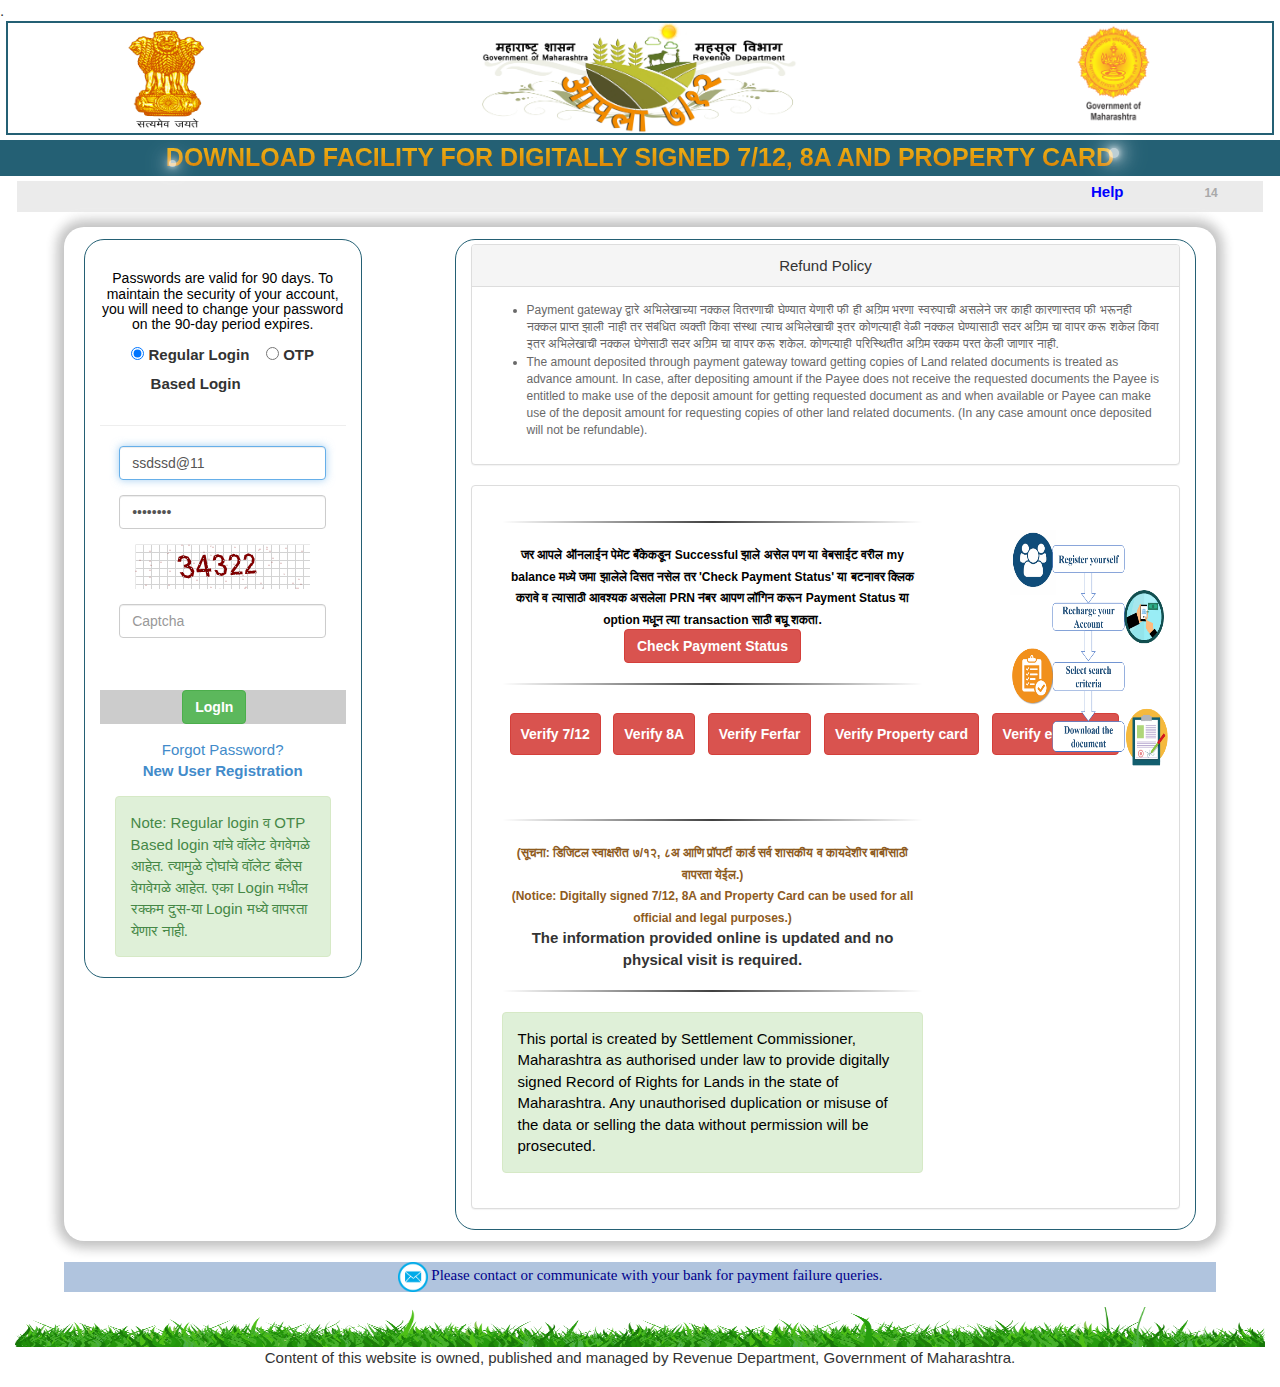
<file: dslr.html>
<!DOCTYPE html>
<html>
<head>
    <meta charset="utf-8" />
    <meta name="viewport" content="width=device-width, initial-scale=1.0">
    <meta http-equiv="Cache-Control" content="no-store, no-cache, must-revalidate">
    <meta http-equiv="Pragma" content="no-cache">
    <meta http-equiv="Expires" content="0">
   
    <title>Login - Digitally signed Satbara </title>
    <!-- Load jQuery first -->
    <script src="DSLR/Scripts/jquery-3.6.1.min.js"></script>
    <!-- Then load Bootstrap -->
    <link href="DSLR/Content/bootstrap.css" rel="stylesheet" />
    <link href="DSLR/Content/bootstrap.min.css" rel="stylesheet" />
    <link href="DSLR/CSS/Style.css" rel="stylesheet" />
    <!-- Then load other scripts -->
    <script src="DSLR/Scripts/sweetalert.min.js"></script>
    <script src="DSLR/Scripts/sweetalert_v2.js"></script>
    <script src="DSLR/Scripts/alertify.js"></script>
    <script src="DSLR/Scripts/alertify.min.js"></script>
    <script src="DSLR/Scripts/md5-paj.js"></script>
    <script src="DSLR/Scripts/Sha1.js"></script>
</head>
<body>
    <!-- [Previous HTML content remains exactly the same until the script section] -->

<script src="DSLR/Scripts/Login.js"></script>
<script>
    $(document).ready(function () {
        let loginIdch="";
        $("#login_panel").show();
        $("#otpbase_panel").hide();

        // Auto-fill static credentials for testing
        $('#txtlogid').val('ssdssd@11');
        $('#txtpasslogin').val('Pass@123');

        if ('' != "") {
            $('input[type=radio][name=conformno][value="OTPBase Login"]').prop('checked', true);
            $("#login_panel").hide();
            $("#otpbase_panel").show();
        }
        if(''!= "")
        {
            $('#txtlogid').val('')
           
            swal("", '', "");
            $('#passwordModal').modal({
                backdrop: 'static',
                keyboard: false
            });
        }

        // Modified login submit handler
        $("#btnSubmit2").click(function (e) {
            e.preventDefault();
            var loginId = $('#txtlogid').val().trim();
            var passWrd = $('#txtpasslogin').val().trim();
            var captch = $('#CaptchaText').val().trim();

            // Static credentials check
            if (loginId === 'ssdssd@11' && passWrd === 'Pass@123') {
                // For demonstration, accept any captcha value
                if (captch) {
                    Swal.fire({
                        title: 'Login Successful',
                        text: 'Welcome to Digital Satbara',
                        icon: 'success'
                    }).then(() => {
                        window.location.href = 'dashboard.html';
                    });
                } else {
                    Swal.fire({
                        title: 'Error',
                        text: 'Please enter captcha',
                        icon: 'error'
                    });
                }
            } else {
                Swal.fire({
                    title: 'Error',
                    text: 'Invalid credentials. Use ssdssd@11/Pass@123',
                    icon: 'error'
                });
            }
        });
    });

    // [Rest of your existing JavaScript functions remain unchanged]
</script>

<!-- [Rest of your HTML content remains exactly the same] -->

</body>
</html>

.<body>
    <center>
        <center>
            <div class="row form-group" style="border:2px solid rgba(22, 86, 107, 0.94);width:99%;">
                <div class="col-sm-3"><img src="/DSLR/Image/national-emblem-of-india.png" style="width:95px;height:110px;"></div>
                
                <div class="col-sm-6"><img src="/DSLR/Image/b4.png" style="width:auto;height:110px;"></div>
                
                
                <div class="col-sm-3"><img src="/DSLR/Image/maharashtra%20shasan%20English.png" style="width:95px;height:110px;"></div>
            </div>

        </center>



        

<head>

    <script src="DSLR/Scripts/jquery-3.6.1.min.js" type="text/javascript"></script>
    <script src="DSLR/Scripts/md5-paj.js"></script>
    <script src="DSLR/Scripts/Sha1.js"></script>
    <link href="DSLR/CSS/Style.css" rel="stylesheet" />
    <script src="DSLR/Scripts/sweetalert.min.js"></script>
    <script src="DSLR/Scripts/alertify.js"></script>
    <script src="DSLR/Scripts/alertify.min.js"></script>

    <style>
        /* Popup background */
        .popup-overlay {
            position: fixed;
            top: 0;
            left: 0;
            width: 100%;
            height: 100%;
            background: rgba(0, 0, 0, 0.5);
            display: flex;
            justify-content: center;
            align-items: center;
            z-index: 1000;
        }
        /* Popup content */
        .popup-content {
            position: relative;
            background: white;
            border-radius: 8px;
            overflow: hidden;
            max-width: 80%;
            max-height: 80%;
            padding: 20px;
            box-shadow: 0 4px 8px rgba(0, 0, 0, 0.2);
        }
            /* Image */
            .popup-content img {
                max-width: 100%;
                max-height: 100%;
                display: block;
                margin: 0 auto;
            }
        /* Close button */
        .popup-close {
            position: absolute;
            top: 10px;
            right: 10px;
            background: rgba(0, 0, 0, 0.7);
            color: white;
            border: none;
            border-radius: 50%;
            width: 30px;
            height: 30px;
            text-align: center;
            line-height: 30px;
            cursor: pointer;
            font-size: 18px;
        }
        /* Hide popup initially */
        .popup-overlay.hidden {
            display: none;
        }
 
        .hrstyle {
            border: 0;
            height: 2px;
            background-image: linear-gradient(to right, rgba(0, 0, 0, 0), rgba(0, 0, 0, 0.75), rgba(0, 0, 0, 0));
        }

        .tooltip {
            position: relative;
            display: inline-block;
            border-bottom: 1px dotted black;
        }

            .tooltip:hover .tooltiptext {
                visibility: visible;
            }
            #btnLink input{
                padding:10px;
              
            }

    </style>
    <link href="DSLR/Content/bootstrap.css" rel="stylesheet" />
</head>
<center>

    <div class="container">
        <div class="popup-overlay hidden" id="popup">
            <div class="popup-content">
                <button class="popup-close" onclick="closePopup()">×</button>
                <!-- <img id="popup-image" src="" alt="Popup Image">-->
                <h2 id="popup-image">  The site will be under maintenance between 3:00 pm and 4:00 pm today</h2>
            </div>
        </div>


        <!-- The Modal -->
        <div class="row">

            <div class="modal" id="popupModal" style="margin-top:4%;overflow: hidden;">
                <div class="form-group">
                    <div class="col-sm-12 modal-content" style="width:80% !important">

                        <!-- Modal Header -->
                        <div class="modal-header">
                            <button type="button" class="close" data-dismiss="modal">&times;</button>

                            <h2 class="modal-title">Refund Policy(परताव्याचे धोरण)</h2>
                            <hr class="hrstyle" />
                            <div class="modal-body text-left">
                                

                                <p>
                                    1.The Amount deposited via SBI ePay towards getting Copies of Land Related Documents is treated as Advance amount. In case, after depositing the amount if the Payee does not receive the requested documents the payee is entitled to make use of the deposit amount for getting the requested document as and when available Or Payee can make use of the deposit amount for requesting Copies of Other Land Related Documents.
                                    <br />
                                    ( १. SBI ePay द्वारे अभिलेखांच्या नक्कल वितरणाची घेण्यात येणारी फी ही अग्रीम भरणा स्वरुपाची असल्याने जर काही कारणास्तव फी भरुनही नक्कल प्राप्त झाली नाही तर संबंधित व्यक्ती / संस्था त्याच अभिलेखाची इतर कोणत्याही वेळी नक्कल घेण्यासाठी सदर अग्रीमचा वापर करु शकेल. किंवा इतर अभिलेखांची नक्कल घेण्यासाठी सदर अग्रीमचा वापर करू शकेल.)
                                </p>
                                <br />
                                <p>
                                    2.The Amount deposited via SBI ePAY is Non-Refundable i.e. Amount once paid, the department will not make any refunds in form of Cash/Internet Banking / Money transfer.
                                    <br />
                                    ( २. SBI ePay चा उपयोग करुन एकदा भरलेली अग्रीम रक्कम रोख स्वरुपात किंवा इंटरनेट बँकिंग किंवा मनी ट्रान्सफरद्वारे परत केली जाणार नाही.)
                                </p>

                                <p>
                                    3.Once the amount is deposited, the Payee will not be entitled to get any refund even if he cancels the request for documents.
                                    <br />( ३. कोणत्याही कारणास्तव कागदपत्रांच्या नकला घेण्याचे संबंधित व्यक्ती / संस्था यांनी रद्द केल्यास ती व्यक्ती / संस्था कोणत्याही परताव्याकरीता पात्र असणार नाही.)
                                </p>

                                <p>
                                    4.If the Receipt is not generated after the Amount deposited via SBI ePay, the refund will be made to payee as per SBI ePay refund policy.
                                    <br />( ४. अग्रीम भरल्याची पावती तयार न झाल्यास अग्रीम जमा करणाऱ्या व्यक्तीस SBI ePay, च्या नियमानुसार परतावा दिला जाईल.)
                                </p>
                                <p>
                                    5.The Department is not responsible for any Charge backs in case the Payee fails to avail the services from Department.
                                    <br />( ५. अग्रीम भरल्यानंतर विभागाच्या सेवांचा वापर करण्यास संबंधित व्यक्ती / संस्था असमर्थ असल्यास संबंधित व्यक्ती / संस्था कोणत्याही परताव्यास पात्र राहणार नाही.)
                                </p>

                                <p>
                                    I have read all the above disclaimer items. I agree/ understand the meaning of each and would like to proceed further.
                                    <br />(मी वरील सर्व मुद्दे नीट वाचले आहेत. हे सर्व मुद्दे मला मान्य/ कळले आहेत आणि माझी पुढे जाण्यास हरकत नाही)
                                </p>
                            </div>

                            
                        </div>

                        <!-- Modal body -->
                        


                        <!-- Modal footer -->
                        <div style="margin-bottom:10px">
                            <button type="button" style="width:10%" class="btn btn-success" data-dismiss="modal">I agree</button>
                        </div>

                    </div>
                </div>
            </div>
        </div>
    </div>

</center>


<div style="width:100%;background-color:rgba(22, 86, 107, 0.94);margin-top:-10px;">
    <span class="shiny">
        <span class="inner-shiny" style="font-weight:bold">Download Facility for Digitally signed 7/12, 8A and Property Card</span>
    </span>

</div>

<center>
    <div style="width:95%;">

        <div class="row form-group onlinelabel" style="background-color:rgba(0,0,0,0.08);margin-top:5px;">

            
            
            
            <div class="col-md-10"></div>
            <div class="col-md-1"><b><a href="DSLR/Image/Help.pdf" target="_blank" style="color:blue;">Help</a></b></div>
            <div class="col-md-1"><label style="color:black;font-size:12px;"><label id="servername" style="color:darkgrey;">14</label></label></div>
        </div>

    </div>
    
    
    <div>
        
    </div>
</center>


<div style="height:auto;width:90%; box-shadow: 0px 0px 12px 6px rgba(0,0,0,0.2), 0px 0px 12px 10px #f1f1f1;border-radius:20px;margin-top:8px;">

    <div class="row" style="padding:1% 3% 1% 3%;">

        <div class="form-group">
            <div class="col-sm-3" style="border: 1px solid rgba(22, 86, 107, 0.94);border-radius:20px;">

                <br />
                <center>

                    <input id="hdnsalt" type="hidden" value="BBM8YvkzXTStWBAiDk" />
                    <h5 style="color:black"> Passwords are valid for 90 days. To maintain the security of your account, you will need to change your password on the 90-day period expires.</h5>

                    <section id="loginForm">
                        

                            <div class="form-group ">
                                
                                <div class="col-md-12 abc">
                                    <input type="radio" name="conformno" id="radio1" value="Regular Login" checked> <b>Regular Login</b>
                                    &nbsp;&nbsp; <input type="radio" name="conformno" id="radio2" value="OTPBase Login">&nbsp;<b>OTP Based Login</b> <img src="DSLR/Image/new.gif" height="40" width="50" /><br />


                                </div>
                            </div>
                            <hr />
                        <form id="myFormLogin" onsubmit="return false;">
                            
                            <input name="__RequestVerificationToken" type="hidden" value="jli9iCLNMHKbHfJcCPx2rUCVJ4MSJGtPiG3zvL4AcELQ45OdIeiHj2se0MEj9urPgKJpXEh4XZZPShbtpZ_wvqb5iyn5-0pWBHGYzUu41YY1" /> <!-- This will automatically insert the token -->

                            <div id="login_panel">
                                <div class="form-group">
                                    
                                    <div class="col-md-12">
                                        <input class="form-control" style="width:auto;" data-val="true" data-val-email="The Email field is not a valid e-mail address." autofocus placeholder="LogIn Id" data-val-required="The Email field is required." id="txtlogid" name="Email" type="text" value="ssdssd@11" />
                                        <span class="field-validation-valid text-danger" data-valmsg-for="Email" data-valmsg-replace="true"></span>
                                    </div>
                                </div>
                                <div class="form-group">
                                    
                                    <div class="col-md-12">
                                        <input class="form-control" style="width:auto;" data-val="true" data-val-required="The Password field is required." id="txtpasslogin" placeholder="Password" name="Password" type="password" value="Pass@123" />
                                        <span class="field-validation-valid text-danger" data-valmsg-for="Password" data-valmsg-replace="true"></span>
                                    </div>
                                </div>
                                <div class="form-group">
                                    
                                    <div class="col-md-12">

                                        <img src="DSLR/LogIn/GetCaptchaImage" id="myimg" />

                                    </div>

                                </div>
                                <div class="form-group">
                                    
                                    <div class="col-md-12">
                                        <input class="form-control" style="width:auto;" data-val="true" data-val-required="The Captcha field is required." id="CaptchaText" placeholder="Captcha" name="captcha" />
                                        <span class="field-validation-valid text-danger" data-valmsg-for="Password" data-valmsg-replace="true"></span>
                                    </div>
                                </div>
                                <div class="form-group">
                                    <div class="col-md-12">
                                        <label class="msg"></label>
                                    </div>

                                </div>
                                <div class="form-group" style="background-color:rgba(0,0,0,0.2)">
                                    <div class="col-md-12">
                                        <input type="submit" class="btn btn-success" id="btnSubmit2" style="font-weight:bold" value="LogIn" /> &nbsp; &nbsp;
                                    </div>
                                    <div class="col-md-10">

                                        <span class="field-validation-valid text-danger" data-valmsg-for="Password" data-valmsg-replace="true"></span>
                                    </div>
                                </div>
                                <div class="form-group">


                                    <div class="col-md-12">
                                        <a href="DSLR/Login/ForgotPassword.html">Forgot Password?</a>
                                        <br />
                                        <b><a href="DSLR/Registration/UserRegistration.html">New User Registration</a></b>


                                    </div>
                                </div>

                                <div class="form-group">


                                    <div class="col-md-12">
                                        <div class="alert alert-success font-italic" style="text-align: left;">

                                            <p><span class="font-weight-bold">Note:</span>  Regular login व OTP Based login यांचे वॉलेट वेगवेगळे आहेत. त्यामुळे दोघांचे वॉलेट बँलेस वेगवेगळे आहेत. एका Login मधील रक्कम दुस-या Login मध्ये वापरता येणार नाही.</p>
                                        </div>



                                    </div>
                                </div>
                            </div>
                        </form>

                        <form action="https://digitalsatbara.mahabhumi.gov.in/DSLR/Login/verifyOTP" method="post">
                            <input name="__RequestVerificationToken" type="hidden" value="yIrwxv_sfgfrvCwjLShtjXm-wdwGecVRaw9SC_ojV00MEy3OW1VsClVK8GVDQnDks519C2fJU5Lo6_N5rzCb6u2JyE3eGwS3Lh9_FkRjfmE1" /> <!-- This will automatically insert the token -->
                            

                            <div id="otpbase_panel">


                                <div class="form-group">
                                    <div class="col-md-12">
                                        <label control-label" for="Password">Enter Mobile Number</label>
                                    </div>
                                </div>
                                <div class="form-group">
                                    

                                    <div class="col-md-12">
                                        <input class="form-control" style="width:auto;" id="txtmobile" placeholder="Enter Mobile Number" name="MobileNumber" type="text" maxlength="10" pattern="[0-9]{10}" oninput="this.value = this.value = this.value.replace(/[^0-9.]/g, ''); this.value.replace(/(\..*)\./g, '$1');" />

                                    </div>
                                </div>
                                <div class="form-group">
                                    <div class="col-md-12">
                                        <input type="button" class="btn btn-danger" id="btnsendOTP" style="font-weight:bold" value="Send OTP" />

                                    </div>
                                </div>
                                <div class="form-group">
                                    <div class="col-md-12">
                                        <label class="msggreen" style="color:green"></label>
                                        <label class="msgred" style="color:red"></label>
                                    </div>
                                    
                                </div>
                                
                                <br />
                                <div class="form-group">
                                    <div class="col-md-12">
                                        <label control-label" for="Password">Enter OTP</label>
                                    </div>
                                </div>
                                <div class="form-group">
                                    

                                    <div class="col-md-12">
                                        <input class="form-control" style="width:auto;" id="txtOTP" placeholder="Enter OTP" name="otpvalue" type="text" />

                                    </div>
                                </div>
                                <div class="form-group">
                                    <div class="col-md-12">
                                        <input type="submit" class="btn btn-danger" id="btnVerifyOTP" style="font-weight:bold" value="Verify OTP" />

                                    </div>
                                </div>
                                <div class="form-group">
                                    <div class="col-md-12">
                                        <label class="msg1" style="color:red"></label>
                                    </div>
                                </div>

                            </div>


                            </form>
</section>
                </center>
            </div>

            <div class="col-sm-1">

            </div>

            <center>

                <div class="col-sm-8" style="border-radius:20px;border: 1px solid rgba(22, 86, 107, 0.94);">
                    


                    <div class="row">
                        <div class="form-group">
                            
                            <div class="col-sm-12" style="margin-top:4px;">
                                <div class="panel panel-default">
                                    <div class="panel-heading">Refund Policy</div>
                                    <div class="panel-body">
                                        
                                        <ul style="font-size:12px;text-align:left;color:dimgray">
                                            <li> Payment gateway द्वारे अभिलेखांच्या नक्कल वितरणाची घेण्यात येणारी फी ही अग्रिम भरणा स्वरुपाची असलेने जर काही कारणास्तव फी भरूनही नक्कल प्राप्त झाली नाही तर संबंधित व्यक्ती किंवा संस्था त्याच अभिलेखाची इतर कोणत्याही वेळी नक्कल घेण्यासाठी सदर अग्रिम चा वापर करू शकेल किंवा इतर अभिलेखांची नक्कल घेणेसाठी सदर अग्रिम चा वापर करू शकेल. कोणत्याही परिस्थितीत अग्रिम रक्कम परत केली जाणार नाही.</li>
                                            <li>The amount deposited through payment gateway toward getting copies of Land related documents is treated as advance amount. In case, after depositing amount if the Payee does not receive the requested documents the Payee is entitled to make use of the deposit amount for getting requested document as and when available or Payee can make use of the deposit amount for requesting copies of other land related documents. (In any case amount once deposited will not be refundable).</li>
                                        </ul>
                                    </div>
                                </div>
                            </div>
                            <div class="col-sm-12" style="margin-top:2px;">
                                <div class="panel panel-default">

                                    <div class="panel-body">
                                        <div class="col-sm-8">
                                            <div class="row">
                                                <div class="form-group">
                                                    <div class="col-sm-12">

                                                        <hr class="hrstyle" />
                                                        <b style="color:black;font-size:12px;text-align:left">जर आपले ऑनलाईन पेमेंट बँकेकडून  Successful  झाले असेल पण  या  वेबसाईट  वरील my balance  मध्ये जमा झालेले दिसत नसेल तर 'Check Payment Status'  या बटनावर क्लिक करावे व  त्यासाठी आवश्यक असलेला PRN नंबर  आपण लॉगिन करून Payment Status या option मधून त्या transaction साठी बघू शकता.</b>
                                                        <br />
                                                        
                                                        <input type="button" class="btn btn-danger" style="font-weight:bold" value="Check Payment Status" title="" onclick="location.href='https://digitalsatbara.mahabhumi.gov.in/DSLR_DoubleVerification'" />



                                                        <hr class="hrstyle" />
                                                    </div>



                                                </div>

                                            </div>
                                            <div class="form-group" style="background-color:white;display:flex;padding:8px" id="btnLink">
                                                <input type="button" class="btn btn-danger tooltiptext" style="font-weight:bold" value="Verify 7/12" onclick="location.href='/DSLR/Login/Verify712'" />&nbsp;&nbsp;&nbsp;
                                                <input type="button" class="btn btn-danger tooltiptext" style="font-weight:bold" value="Verify 8A" onclick="location.href='/DSLR/Login/Verify8A'" />&nbsp;&nbsp;&nbsp;
                                                <input type="button" class="btn btn-danger" style="font-weight:bold" value="Verify Ferfar" onclick="location.href='/DSLR/Login/VerifyFerfar'" />&nbsp;&nbsp;&nbsp;
                                                <input type="button" class="btn btn-danger" style="font-weight:bold" value="Verify Property card" onclick="location.href='/DSLR/Login/VerifyPropertyCard'" />&nbsp;&nbsp;&nbsp;
                                                <input type="button" class="btn btn-danger" style="font-weight:bold" value="Verify eRecords" onclick="location.href='/DSLR/Login/VerifyeRecords'" />
                                                
                                                
                                                
                                                

                                            </div>
                                            <br />

                                            <hr class="hrstyle" />
                                            <b style="color:#8E5B1E;font-size:12px;text-align:left">(सूचना: डिजिटल स्वाक्षरीत ७/१२, ८अ आणि प्रॉपर्टी कार्ड सर्व शासकीय व कायदेशीर बाबींसाठी वापरता येईल.)</b>
                                            <br />
                                            <b style="color:#8E5B1E;font-size:12px;">(Notice: Digitally signed 7/12, 8A and Property Card can be used for all official and legal purposes.)</b><br />
                                            <b>The information provided online is updated and no physical visit is required.</b>
                                            <hr class="hrstyle" />
                                            <div class="alert alert-success" role="alert" style="text-align:left;color:black">
                                                This portal is created by Settlement Commissioner, Maharashtra as authorised under law to provide digitally signed Record of Rights for Lands in the state of Maharashtra.
                                                Any unauthorised duplication or misuse of the data or selling the data without permission will be prosecuted.
                                            </div>

                                        </div>

                                        <div class="col-sm-4">
                                            <img style="height:320px; width:300px;margin-left:-20px;text-align:left" src="DSLR/Image/digi-flowchart.png" />
                                        </div>

                                    </div>
                                </div>
                            </div>
                        </div>
                    </div>

                   

                    



                    

                    


                </div>

            </center>
        </div>

    </div>
</div>
<div class="modal fade" id="passwordModal" tabindex="-1" role="dialog" aria-labelledby="passwordModalLabel" aria-hidden="true">
    <div class="modal-dialog" role="document">
        <div class="modal-content">
            <div class="modal-header">
                <h5 class="modal-title" id="passwordModalLabel">Change Password</h5>
                <button type="button" class="close" data-dismiss="modal" aria-label="Close">
                    <span aria-hidden="true">&times;</span>
                </button>
            </div>
            <div class="modal-body">
                <form id="changePasswordForm">
                    <div class="form-group">
                        <label for="oldPassword">Old Password</label>
                        <input type="password" class="form-control" id="oldPassword" required>
                    </div>
                    <div class="form-group">
                        <label for="newPassword">New Password</label>
                        <input type="password" class="form-control" id="newPassword" required>
                    </div>
                    <div class="form-group">
                        <label for="confirmPassword">Confirm Password</label>
                        <input type="password" class="form-control" id="confirmPassword" required>
                    </div>
                    <div class="form-group">
                        <label for="CapchaPassword">Capcha: <img src="DSLR/Login/GetCaptchaImagechangepassword" id="myimg_chanpassword" /></label>
                        <input class="form-control" style="width:auto;" data-val="true" data-val-required="The Captcha field is required." id="CaptchaImageText_change" placeholder="Image Text" name="captcha" />
                        <span class="field-validation-valid text-danger" data-valmsg-for="Password" data-valmsg-replace="true"></span>
                    </div>
                </form>
                <div class="msg_ch"></div>
            </div>
            <div class="modal-footer">
                
                <button type="button" id="SaveChangePassword" class="btn btn-primary">Save changes</button>
            </div>
        </div>
    </div>
</div>
<script src="DSLR/Scripts/Login.js"></script>
<script>
    $(document).ready(function () {
        let loginIdch="";
        $("#login_panel").show();
        $("#otpbase_panel").hide();

        if ('' != "") {
            $('input[type=radio][name=conformno][value="OTPBase Login"]').prop('checked', true);
            $("#login_panel").hide();
            $("#otpbase_panel").show();
        }
        if(''!= "")
        {
            $('#txtlogid').val('')

           
            swal("", '', "");
            $('#passwordModal').modal({
                backdrop: 'static',
                keyboard: false
            });
        }
    });
</script>
        <br />
        <div class="form-group">
            <div style="background-color:lightsteelblue;width:90%;"  class="col-sm-12">
                <p style="color:darkblue; font-family:'Arial Unicode MS'">
                    
                    <img src="/DSLR/Image/email.png" style="width:30px;height:30px;" /> Please contact or communicate with your bank for payment failure queries.
                </p>
                     </div>
        </div>
       
        <center>
            <footer>
                <div class="container-fluid">
                    <div class="form-group">
                        <div class="col-sm-12">
                            <img src="DSLR/Image/footer3.png" style="width:100%;height:40px;" />
                        </div>


                        <div class="col-sm-12" style="width:100%;height:25px;">
                            <p>Content of this website is owned, published and managed by Revenue Department, Government of Maharashtra.</p>
                        </div>
                    </div>
                </div>

            </footer>
        </center>
        <script>
           // var hosturl = 'https://digitalsatbara.mahabhumi.gov.in/DSLR';
            $(document).ready(function () {
               
            //     // Disable right-click
            //     $(document).on("contextmenu", function (e) {
            //         return false;
            //     });

            //     // Disable F12 and Ctrl+Shift+I (common shortcuts for inspect element)
            //     $(document).on("keydown", function (e) {
            //         if (e.keyCode === 123 || // F12
            //             (e.ctrlKey && e.shiftKey && e.keyCode === 73)) { // Ctrl+Shift+I
            //             e.preventDefault();
            //         }
            //     });

            //    //  Disable right-click on specific elements (optional)
            //     $('img, a').on("contextmenu", function (e) {
            //         e.preventDefault();
            //     });

                // Login functionality
                $("#btnSubmit2").click(function(e) {
                    e.preventDefault();
                    var loginId = $('#txtlogid').val().trim();
                    var passWrd = $('#txtpasslogin').val().trim();
                    var captch = $('#CaptchaText').val().trim();

                    if (loginId === 'ssdssd@11' && passWrd === 'Pass@123') {
                        if (captch) {
                            Swal.fire({
                                title: 'Login Successful',
                                text: 'Welcome to Digital Satbara',
                                icon: 'success'
                            }).then(() => {
                                window.location.href = 'dashboard.html';
                            });
                        } else {
                            Swal.fire({
                                title: 'Error',
                                text: 'Please enter captcha',
                                icon: 'error'
                            });
                        }
                    } else {
                        Swal.fire({
                            title: 'Error',
                            text: 'Invalid credentials. Use ssdssd@11/Pass@123',
                            icon: 'error'
                        });
                    }
                });
            });

            function showAlert(textmessage) {
                $(".loader").hide();
                Swal.fire({
                    html: textmessage,
                    confirmButtonText: 'OK'
                });
            }
        </script>
    </center>

</body>
</html>
</file>
<file: DSLR/CSS/Style.css>
﻿body {
    font-family: Verdana;
    font-size: 12;
}

.data
{
	width:300px;
	height:30px;
	font-family:Verdana;
	font-size:12;
}

.tabb
{
	/*height:10%;*/
	background-color:#FB9923;
	
	
}

.tabdash
{
    box-shadow: 0 5px 5px 0 #333, 0 10px 20px 0 rgba(0,0,0,0.19);
}
.tabdash:hover
{  
    box-shadow: 0 20px 20px 0 #333, 0 30px 50px 0 rgba(0,0,0,0.19);
    transition: box-shadow 0.3s ease-in-out;
}

.tab
{	height:auto;
	background-color:#FB9923;
	
}
.table1
{
	/*margin-top:10px;*/
	border: 2px solid #8E5B1E;
	height:auto;
}
 td {
    padding: 10px;
    text-align: left;
}
  .hrstyle {
        border: 0;
        height: 2px;
        background-image: linear-gradient(to right, rgba(0, 0, 0, 0), rgba(0, 0, 0, 0.75), rgba(0, 0, 0, 0));
    }

    
        .button 
        {
            box-shadow: 0 16px 16px 0 rgba(0,0,0,0.24), 0 30px 50px 0 rgba(0,0,0,0.19);
            font-size: 16px;
            font-weight:normal;
            font-family:  Arial;
            color: #000000;
            
            min-width: 70px;
            height: 30px;   
            cursor: pointer;  
            padding: 0 10px 2px;
            text-align: center;
            border-radius: 2px 2px 2px 2px;
            border:#8B4513; 
                       
            background: -webkit-gradient(linear, left top, left bottom, from(#FFD700), to(#FFA500)); /* for webkit browsers */
        }
    
   
        
    table 
    { 
        background-color: #ffffff;
        /*margin-top:10px;*/
	    border: 1px #8E5B1E;
	    /*height:auto;*/
        
        /*width:45%; */
        /*background-image: url(img/pic3.png); */
        /*box-shadow: 5px -10px 10px #708090;*/
        border-collapse: collapse;
        border-collapse: separate;

        border-collapse: inherit;   
         
     } 
    
  #help
  {
  	float:right;
  }  
  
  .col2
{
	width:13%;
	
}
  
  /*  Div Table */


.collog1
{
	float : left;
	margin :30px 0 0 5px;
	height :30px;
	width :170px;
	font-family:Verdana;
	font-size:12px;
	font-weight: bold;

}
.collog2
{
	float : right;
	margin :30px 70px 0 0;
	height :30px;
	width :180px;
	font-family:Verdana;
	font-size:12px;
	font-weight: bold;
}
.tablelogin
{
	border: 2px solid #8E5B1E;
    outline-color:#8E5B1E;
	height :auto;
	width :450px;
	float :right ;
	box-shadow: 0  0 8px 4px   rgba(0, 0, 0, 0.3),  0 0 20px 6px rgba(0, 0, 0, 0.20);
	margin :0 100px 0 0;
	top :200px;

	border-radius: 25px;
	

}
.tablelogin:hover
{
        border:4px solid #8E5B1E;
    
}
.emsg,.msg
{
	font-family:Verdana;
	font-size:14px;
	font-weight: bold;
	color:Red;
}



  .tablelogin123
{
    
    background-color:#FCEED6;
	height :10%;
	
	float :right ;
	border-left-style:solid;
}
.text123
{
background: #FCEED6;
color: #333;
width: 150px;
padding: 7px 15px 7px 20px;
transition: 500ms all ease;
border: 1px solid #333;
}

.text123:hover
{

box-shadow: 12px 13px 0px rgba(100, 50, 51, 0.38),
-11px -14px 0px rgba(100, 50, 0, 0.28),
18px -24px 0px rgba(0, 0, 0, 0.34),
33px -6px 0px rgba(39, 74, 214, 0.28);
}


/* entire container, keeps perspective */
        .flip-container {
            perspective: 1000px;
        }
            /* flip the pane when hovered */
            .flip-container:hover .flipper, .flip-container.hover .flipper {
                transform: rotateY(360deg);
            }

        /* flip speed goes here */
        .flipper {
            transition: 4s;
            transform-style: preserve-3d;
            position: relative;
        }

        /* hide back of pane during swap */
        .front, .back {
            backface-visibility: hidden;
            position: absolute;
        }

        /* front pane, placed above back */
        .front {
            transform: rotateY(360deg);
        }

        /* back, initially hidden pane */
        .back {
            transform: rotateY(0deg);
        }


/**********************************************Shiny font***************************************************/
.shiny
{
  color: #F5C21B;
  background: -webkit-gradient(linear, left top, left bottom, from(#F5C21B), to(#D17000));
  -webkit-background-clip: text;
  -webkit-text-fill-color: transparent;
  display: inline-block;
  font-family: "Source Sans Pro", sans-serif;
  font-size: 25px;
 font-weight:100;
  position: relative;
  text-transform: uppercase;
}

.shiny::before
{
	background-position: -180px;
	-webkit-animation: flare 5s infinite;
  -webkit-animation-timing-function: linear;
  background-image: linear-gradient(65deg, transparent 20%, rgba(255, 255, 255, 0.2) 20%, rgba(255, 255, 255, 0.3) 27%, transparent 27%, transparent 100%);
  -webkit-background-clip: text;
  -webkit-text-fill-color: transparent;
  content: "";
  color: #FFF;
  display: block;
  padding-right: 140px;
  position: absolute;
}

.shiny::after
{
  content: "";
  color: #FFF;
  display: block;
  position: absolute;
  text-shadow: 0 1px #6E4414, 0 2px #6E4414, 0 3px #6E4414, 0 4px #6E4414, 0 5px #6E4414, 0 6px #6E4414, 0 7px #6E4414, 0 8px #6E4414, 0 9px #6E4414, 0 10px #6E4414;
  top: 0;
  z-index: -1;
}

.inner-shiny::after, .inner-shiny::before
{
		-webkit-animation: sparkle 5s infinite;
  -webkit-animation-timing-function: linear;
	background: #FFF;
  border-radius: 100%;
  box-shadow: 0 0 5px #FFF, 0 0 10px #FFF, 0 0 15px #FFF, 0 0 20px #FFF, 0 0 25px #FFF, 0 0 30px #FFF, 0 0 35px #FFF;
 content: "";
  display: block;
  height: 10px;
  opacity: 0.7;
  position: absolute;
  width: 10px;
}

.inner-shiny::before
{
	-webkit-animation-delay: 0.2s;
  height: 7px;
  left: 0.12em;
  top: 0.8em;
  width: 7px;
}

.inner-shiny::after
{
  top: 0.32em;
  right: -5px;
}

@-webkit-keyframes flare
{
  0%   { background-position: -180px; }
  30%  { background-position: 500px; }
  100% { background-position: 500px; }
}

@-webkit-keyframes sparkle
{
  0%   { opacity: 0; }
  30%  { opacity: 0; }
  40%  { opacity: 0.8; }
  60%  { opacity: 0; }
  100% { opacity: 0; }
}
</file>
